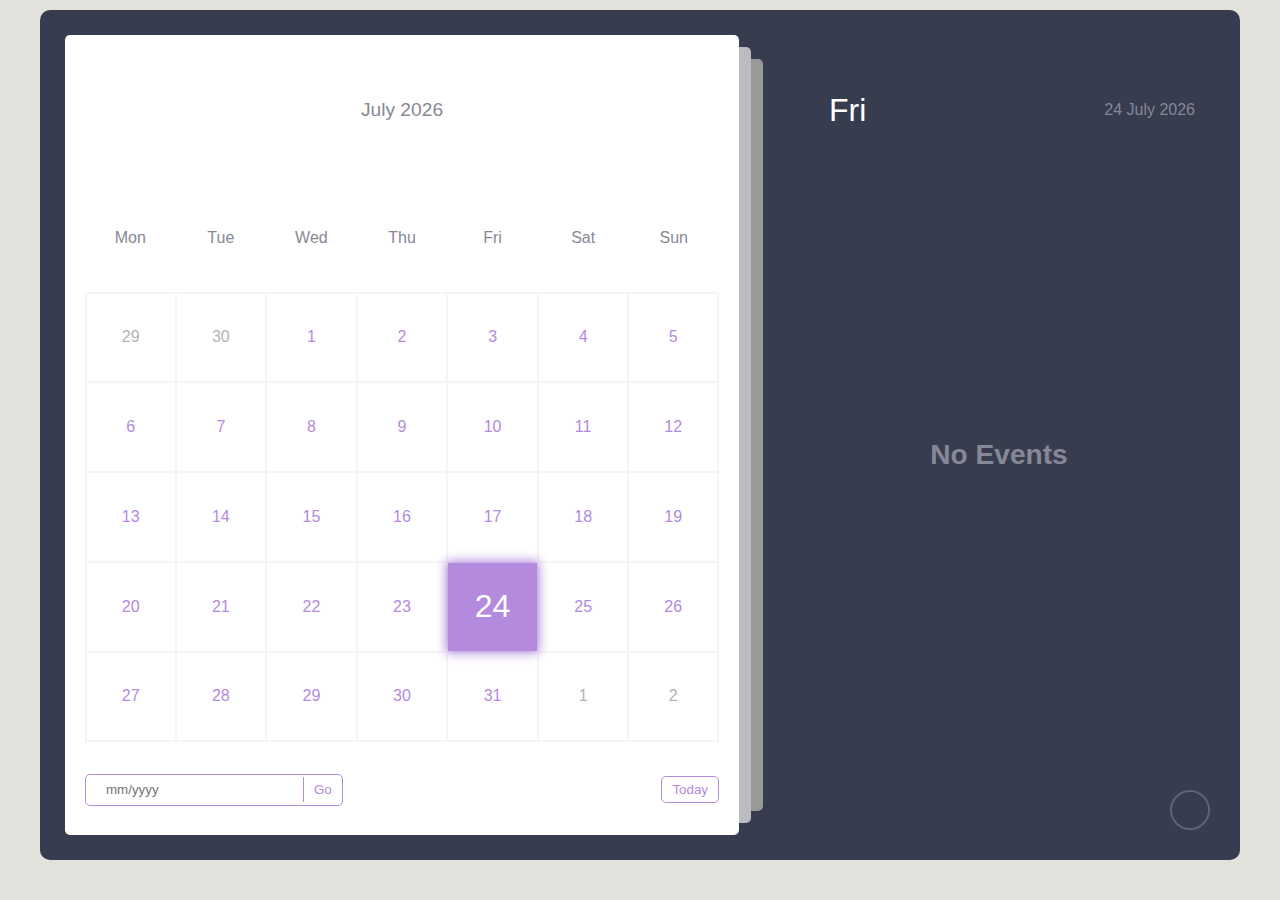
<file: kalendar.html>
<!DOCTYPE html>
<html lang="en">
  <head>
    <meta charset="UTF-8" />
    <meta http-equiv="X-UA-Compatible" content="IE=edge" />
    <meta name="viewport" content="width=device-width, initial-scale=1.0" />
    <meta
      name="description"
      content="Stay organized with our user-friendly Calendar featuring events, reminders, and a customizable interface. Built with HTML, CSS, and JavaScript. Start scheduling today!"
    />
    <meta
      name="keywords"
      content="calendar, events, reminders, javascript, html, css, open source coding"
    />
    <link
      rel="stylesheet"
      href="https://cdnjs.cloudflare.com/ajax/libs/font-awesome/6.2.0/css/all.min.css"
      integrity="sha512-xh6O/CkQoPOWDdYTDqeRdPCVd1SpvCA9XXcUnZS2FmJNp1coAFzvtCN9BmamE+4aHK8yyUHUSCcJHgXloTyT2A=="
      crossorigin="anonymous"
      referrerpolicy="no-referrer"
    />
    <link rel="stylesheet" href="stylesKalendar.css" />
    <title>Calendar with Events</title>
  </head>
  <body>
    <div class="container">
      <div class="left">
        <div class="calendar">
          <div class="month">
            <i class="fas fa-angle-left prev"></i>
            <div class="date">december 2015</div>
            <i class="fas fa-angle-right next"></i>
          </div>
          <div class="weekdays">
            <div>Mon</div>
            <div>Tue</div>
            <div>Wed</div>
            <div>Thu</div>
            <div>Fri</div>
            <div>Sat</div>
            <div>Sun</div>
          </div>
          <div class="days"></div>
          <div class="goto-today">
            <div class="goto">
              <input type="text" placeholder="mm/yyyy" class="date-input" />
              <button class="goto-btn">Go</button>
            </div>
            <button class="today-btn">Today</button>
          </div>
        </div>
      </div>
      <div class="right">
        <div class="today-date">
          <div class="event-day">wed</div>
          <div class="event-date">12th december 2022</div>
        </div>
        <div class="events"></div>
        <div class="add-event-wrapper">
          <div class="add-event-header">
            <div class="title">Add Event</div>
            <i class="fas fa-times close"></i>
          </div>
          <div class="add-event-body">
            <div class="add-event-input">
              <input type="text" placeholder="Event Name" class="event-name" />
            </div>
            <div class="add-event-input">
              <input
                type="text"
                placeholder="Event Time From"
                class="event-time-from"
              />
            </div>
            <div class="add-event-input">
              <input
                type="text"
                placeholder="Event Time To"
                class="event-time-to"
              />
            </div>
          </div>
          <div class="add-event-footer">
            <button class="add-event-btn">Add Event</button>
          </div>
        </div>
      </div>
      <button class="add-event">
        <i class="fas fa-plus"></i>
      </button>
    </div>

    <script src="JSFiles/script.js"></script>
  </body>
</html>
</file>
<file: stylesKalendar.css>
:root {
    --primary-clr: #b38add;
  }
  * {
    margin: 0;
    padding: 0;
    box-sizing: border-box;
    font-family: "Poppins", sans-serif;
  }
  /* nice scroll bar */
  ::-webkit-scrollbar {
    width: 5px;
  }
  ::-webkit-scrollbar-track {
    background: #f5f5f5;
    border-radius: 50px;
  }
  ::-webkit-scrollbar-thumb {
    background: var(--primary-clr);
    border-radius: 50px;
  }
  
  body {
    position: relative;
    min-height: 100vh;
    display: flex;
    align-items: center;
    justify-content: center;
    padding-bottom: 30px;
    background-color: #e2e1dc;
  }
  .container {
    position: relative;
    width: 1200px;
    min-height: 850px;
    margin: 0 auto;
    padding: 5px;
    color: #fff;
    display: flex;
  
    border-radius: 10px;
    background-color: #373c4f;
  }
  .left {
    width: 60%;
    padding: 20px;
  }
  .calendar {
    position: relative;
    width: 100%;
    height: 100%;
    display: flex;
    flex-direction: column;
    flex-wrap: wrap;
    justify-content: space-between;
    color: #878895;
    border-radius: 5px;
    background-color: #fff;
  }
  /* set after behind the main element */
  .calendar::before,
  .calendar::after {
    content: "";
    position: absolute;
    top: 50%;
    left: 100%;
    width: 12px;
    height: 97%;
    border-radius: 0 5px 5px 0;
    background-color: #d3d4d6d7;
    transform: translateY(-50%);
  }
  .calendar::before {
    height: 94%;
    left: calc(100% + 12px);
    background-color: rgb(153, 153, 153);
  }
  .calendar .month {
    width: 100%;
    height: 150px;
    display: flex;
    align-items: center;
    justify-content: space-between;
    padding: 0 50px;
    font-size: 1.2rem;
    font-weight: 500;
    text-transform: capitalize;
  }
  .calendar .month .prev,
  .calendar .month .next {
    cursor: pointer;
  }
  .calendar .month .prev:hover,
  .calendar .month .next:hover {
    color: var(--primary-clr);
  }
  .calendar .weekdays {
    width: 100%;
    height: 100px;
    display: flex;
    align-items: center;
    justify-content: space-between;
    padding: 0 20px;
    font-size: 1rem;
    font-weight: 500;
    text-transform: capitalize;
  }
  .weekdays div {
    width: 14.28%;
    height: 100%;
    display: flex;
    align-items: center;
    justify-content: center;
  }
  .calendar .days {
    width: 100%;
    display: flex;
    flex-wrap: wrap;
    justify-content: space-between;
    padding: 0 20px;
    font-size: 1rem;
    font-weight: 500;
    margin-bottom: 20px;
  }
  .calendar .days .day {
    width: 14.28%;
    height: 90px;
    display: flex;
    align-items: center;
    justify-content: center;
    cursor: pointer;
    color: var(--primary-clr);
    border: 1px solid #f5f5f5;
  }
  .calendar .days .day:nth-child(7n + 1) {
    border-left: 2px solid #f5f5f5;
  }
  .calendar .days .day:nth-child(7n) {
    border-right: 2px solid #f5f5f5;
  }
  .calendar .days .day:nth-child(-n + 7) {
    border-top: 2px solid #f5f5f5;
  }
  .calendar .days .day:nth-child(n + 29) {
    border-bottom: 2px solid #f5f5f5;
  }
  
  .calendar .days .day:not(.prev-date, .next-date):hover {
    color: #fff;
    background-color: var(--primary-clr);
  }
  .calendar .days .prev-date,
  .calendar .days .next-date {
    color: #b3b3b3;
  }
  .calendar .days .active {
    position: relative;
    font-size: 2rem;
    color: #fff;
    background-color: var(--primary-clr);
  }
  .calendar .days .active::before {
    content: "";
    position: absolute;
    top: 0;
    left: 0;
    width: 100%;
    height: 100%;
    box-shadow: 0 0 10px 2px var(--primary-clr);
  }
  .calendar .days .today {
    font-size: 2rem;
  }
  .calendar .days .event {
    position: relative;
  }
  .calendar .days .event::after {
    content: "";
    position: absolute;
    bottom: 10%;
    left: 50%;
    width: 75%;
    height: 6px;
    border-radius: 30px;
    transform: translateX(-50%);
    background-color: var(--primary-clr);
  }
  .calendar .days .day:hover.event::after {
    background-color: #fff;
  }
  .calendar .days .active.event::after {
    background-color: #fff;
    bottom: 20%;
  }
  .calendar .days .active.event {
    padding-bottom: 10px;
  }
  .calendar .goto-today {
    width: 100%;
    height: 50px;
    display: flex;
    align-items: center;
    justify-content: space-between;
    gap: 5px;
    padding: 0 20px;
    margin-bottom: 20px;
    color: var(--primary-clr);
  }
  .calendar .goto-today .goto {
    display: flex;
    align-items: center;
    border-radius: 5px;
    overflow: hidden;
    border: 1px solid var(--primary-clr);
  }
  .calendar .goto-today .goto input {
    width: 100%;
    height: 30px;
    outline: none;
    border: none;
    border-radius: 5px;
    padding: 0 20px;
    color: var(--primary-clr);
    border-radius: 5px;
  }
  .calendar .goto-today button {
    padding: 5px 10px;
    border: 1px solid var(--primary-clr);
    border-radius: 5px;
    background-color: transparent;
    cursor: pointer;
    color: var(--primary-clr);
  }
  .calendar .goto-today button:hover {
    color: #fff;
    background-color: var(--primary-clr);
  }
  .calendar .goto-today .goto button {
    border: none;
    border-left: 1px solid var(--primary-clr);
    border-radius: 0;
  }
  .container .right {
    position: relative;
    width: 40%;
    min-height: 100%;
    padding: 20px 0;
  }
  
  .right .today-date {
    width: 100%;
    height: 50px;
    display: flex;
    flex-wrap: wrap;
    gap: 10px;
    align-items: center;
    justify-content: space-between;
    padding: 0 40px;
    padding-left: 70px;
    margin-top: 50px;
    margin-bottom: 20px;
    text-transform: capitalize;
  }
  .right .today-date .event-day {
    font-size: 2rem;
    font-weight: 500;
  }
  .right .today-date .event-date {
    font-size: 1rem;
    font-weight: 400;
    color: #878895;
  }
  .events {
    width: 100%;
    height: 100%;
    max-height: 600px;
    overflow-x: hidden;
    overflow-y: auto;
    display: flex;
    flex-direction: column;
    padding-left: 4px;
  }
  .events .event {
    position: relative;
    width: 95%;
    min-height: 70px;
    display: flex;
    justify-content: center;
    flex-direction: column;
    gap: 5px;
    padding: 0 20px;
    padding-left: 50px;
    color: #fff;
    background: linear-gradient(90deg, #3f4458, transparent);
    cursor: pointer;
  }
  /* even event */
  .events .event:nth-child(even) {
    background: transparent;
  }
  .events .event:hover {
    background: linear-gradient(90deg, var(--primary-clr), transparent);
  }
  .events .event .title {
    display: flex;
    align-items: center;
    pointer-events: none;
  }
  .events .event .title .event-title {
    font-size: 1rem;
    font-weight: 400;
    margin-left: 20px;
  }
  .events .event i {
    color: var(--primary-clr);
    font-size: 0.5rem;
  }
  .events .event:hover i {
    color: #fff;
  }
  .events .event .event-time {
    font-size: 0.8rem;
    font-weight: 400;
    color: #878895;
    margin-left: 15px;
    pointer-events: none;
  }
  .events .event:hover .event-time {
    color: #fff;
  }
  /* add tick in event after */
  .events .event::after {
    content: "✓";
    position: absolute;
    top: 50%;
    right: 0;
    font-size: 3rem;
    line-height: 1;
    display: none;
    align-items: center;
    justify-content: center;
    opacity: 0.3;
    color: var(--primary-clr);
    transform: translateY(-50%);
  }
  .events .event:hover::after {
    display: flex;
  }
  .add-event {
    position: absolute;
    bottom: 30px;
    right: 30px;
    width: 40px;
    height: 40px;
    display: flex;
    align-items: center;
    justify-content: center;
    font-size: 1rem;
    color: #878895;
    border: 2px solid #878895;
    opacity: 0.5;
    border-radius: 50%;
    background-color: transparent;
    cursor: pointer;
  }
  .add-event:hover {
    opacity: 1;
  }
  .add-event i {
    pointer-events: none;
  }
  .events .no-event {
    width: 100%;
    height: 100%;
    display: flex;
    align-items: center;
    justify-content: center;
    font-size: 1.5rem;
    font-weight: 500;
    color: #878895;
  }
  .add-event-wrapper {
    position: absolute;
    bottom: 100px;
    left: 50%;
    width: 90%;
    max-height: 0;
    overflow: hidden;
    border-radius: 5px;
    background-color: #fff;
    transform: translateX(-50%);
    transition: max-height 0.5s ease;
  }
  .add-event-wrapper.active {
    max-height: 300px;
  }
  .add-event-header {
    width: 100%;
    height: 50px;
    display: flex;
    align-items: center;
    justify-content: space-between;
    padding: 0 20px;
    color: #373c4f;
    border-bottom: 1px solid #f5f5f5;
  }
  .add-event-header .close {
    font-size: 1.5rem;
    cursor: pointer;
  }
  .add-event-header .close:hover {
    color: var(--primary-clr);
  }
  .add-event-header .title {
    font-size: 1.2rem;
    font-weight: 500;
  }
  .add-event-body {
    width: 100%;
    height: 100%;
    display: flex;
    flex-direction: column;
    gap: 5px;
    padding: 20px;
  }
  .add-event-body .add-event-input {
    width: 100%;
    height: 40px;
    display: flex;
    align-items: center;
    justify-content: space-between;
    gap: 10px;
  }
  .add-event-body .add-event-input input {
    width: 100%;
    height: 100%;
    outline: none;
    border: none;
    border-bottom: 1px solid #f5f5f5;
    padding: 0 10px;
    font-size: 1rem;
    font-weight: 400;
    color: #373c4f;
  }
  .add-event-body .add-event-input input::placeholder {
    color: #a5a5a5;
  }
  .add-event-body .add-event-input input:focus {
    border-bottom: 1px solid var(--primary-clr);
  }
  .add-event-body .add-event-input input:focus::placeholder {
    color: var(--primary-clr);
  }
  .add-event-footer {
    display: flex;
    align-items: center;
    justify-content: center;
    padding: 20px;
  }
  .add-event-footer .add-event-btn {
    height: 40px;
    font-size: 1rem;
    font-weight: 500;
    outline: none;
    border: none;
    color: #fff;
    background-color: var(--primary-clr);
    border-radius: 5px;
    cursor: pointer;
    padding: 5px 10px;
    border: 1px solid var(--primary-clr);
  }
  .add-event-footer .add-event-btn:hover {
    background-color: transparent;
    color: var(--primary-clr);
  }
  
  /* media queries */
  
  @media screen and (max-width: 1000px) {
    body {
      align-items: flex-start;
      justify-content: flex-start;
    }
    .container {
      min-height: 100vh;
      flex-direction: column;
      border-radius: 0;
    }
    .container .left {
      width: 100%;
      height: 100%;
      padding: 20px 0;
    }
    .container .right {
      width: 100%;
      height: 100%;
      padding: 20px 0;
    }
    .calendar::before,
    .calendar::after {
      top: 100%;
      left: 50%;
      width: 97%;
      height: 12px;
      border-radius: 0 0 5px 5px;
      transform: translateX(-50%);
    }
    .calendar::before {
      width: 94%;
      top: calc(100% + 12px);
    }
    .events {
      padding-bottom: 340px;
    }
    .add-event-wrapper {
      bottom: 100px;
    }
  }
  @media screen and (max-width: 500px) {
    .calendar .month {
      height: 75px;
    }
    .calendar .weekdays {
      height: 50px;
    }
    .calendar .days .day {
      height: 40px;
      font-size: 0.8rem;
    }
    .calendar .days .day.active,
    .calendar .days .day.today {
      font-size: 1rem;
    }
    .right .today-date {
      padding: 20px;
    }
  }
  
  .credits {
    position: absolute;
    bottom: 0;
    left: 0;
    right: 0;
    text-align: center;
    padding: 10px;
    font-size: 12px;
    color: #fff;
    background-color: #b38add;
  }
  .credits a {
    color: #fff;
    text-decoration: none;
    font-weight: 600;
  }
  .credits a:hover {
    text-decoration: underline;
  }
</file>
